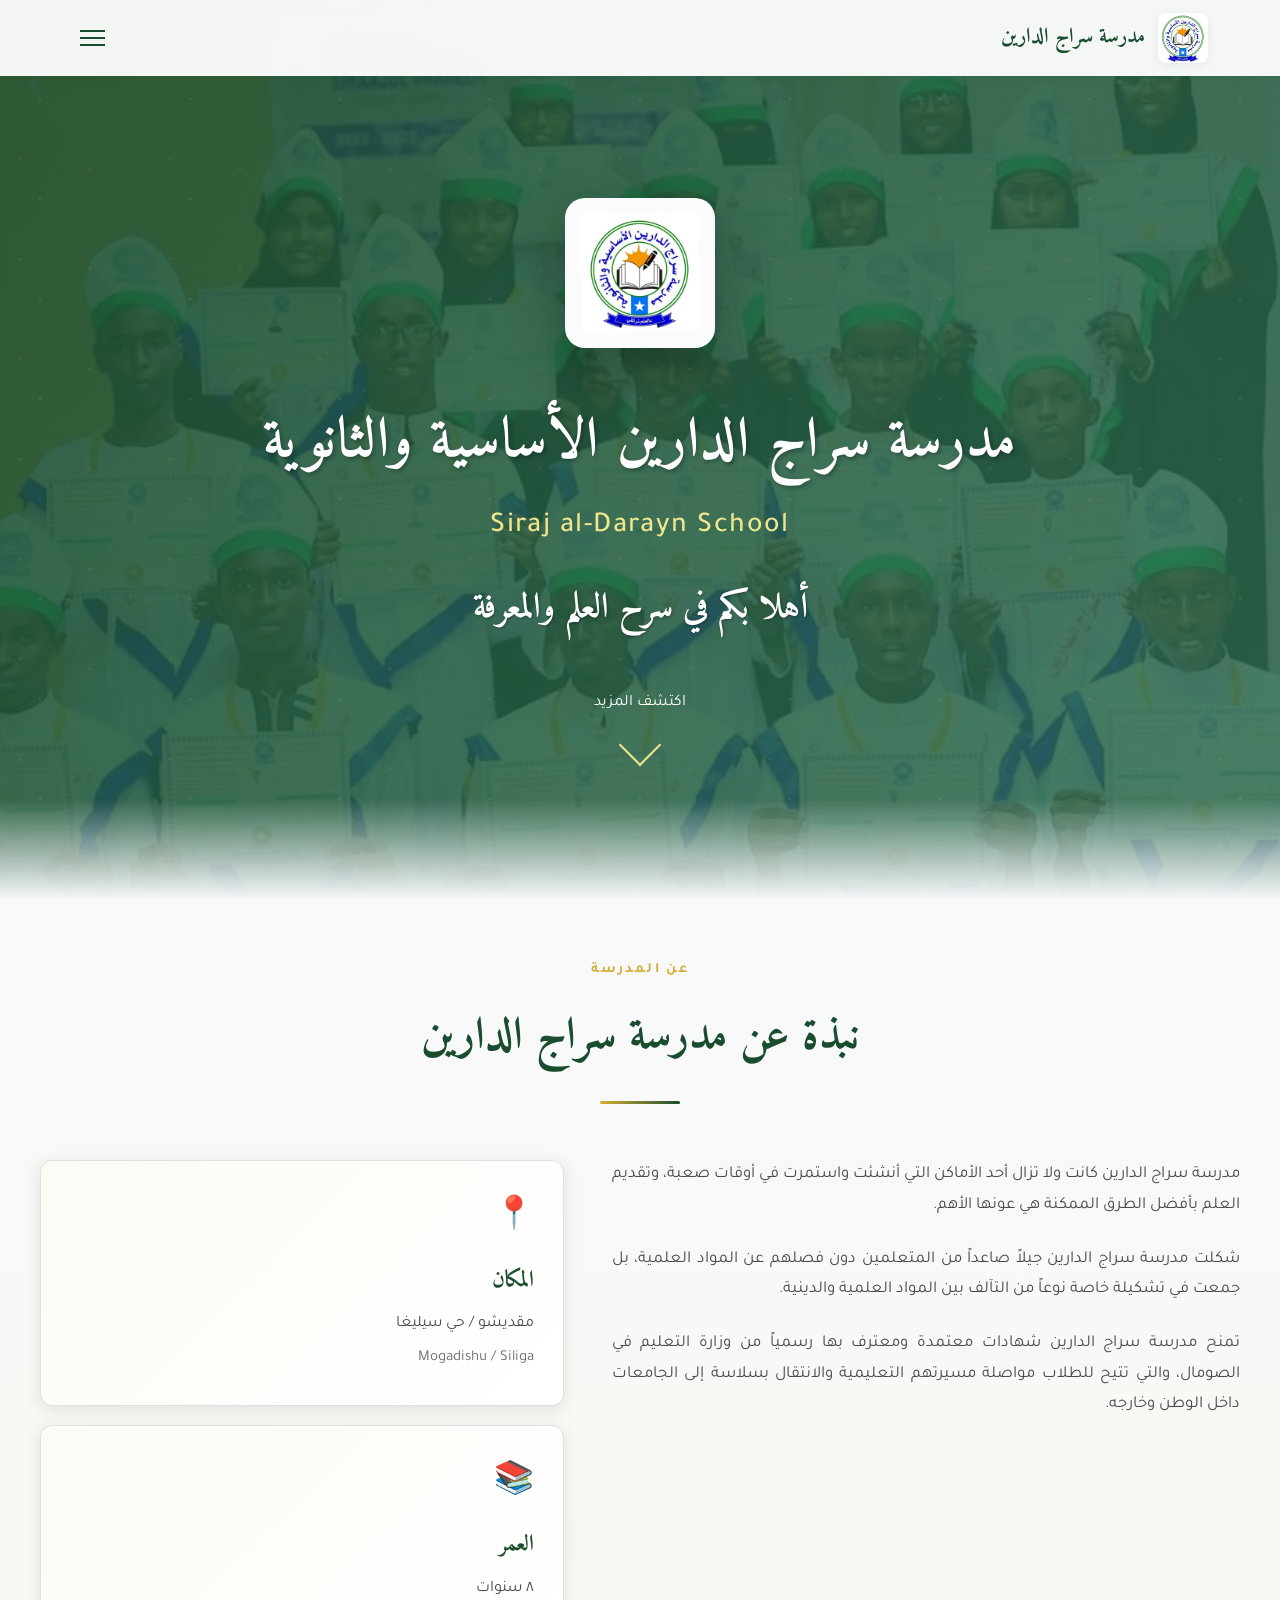
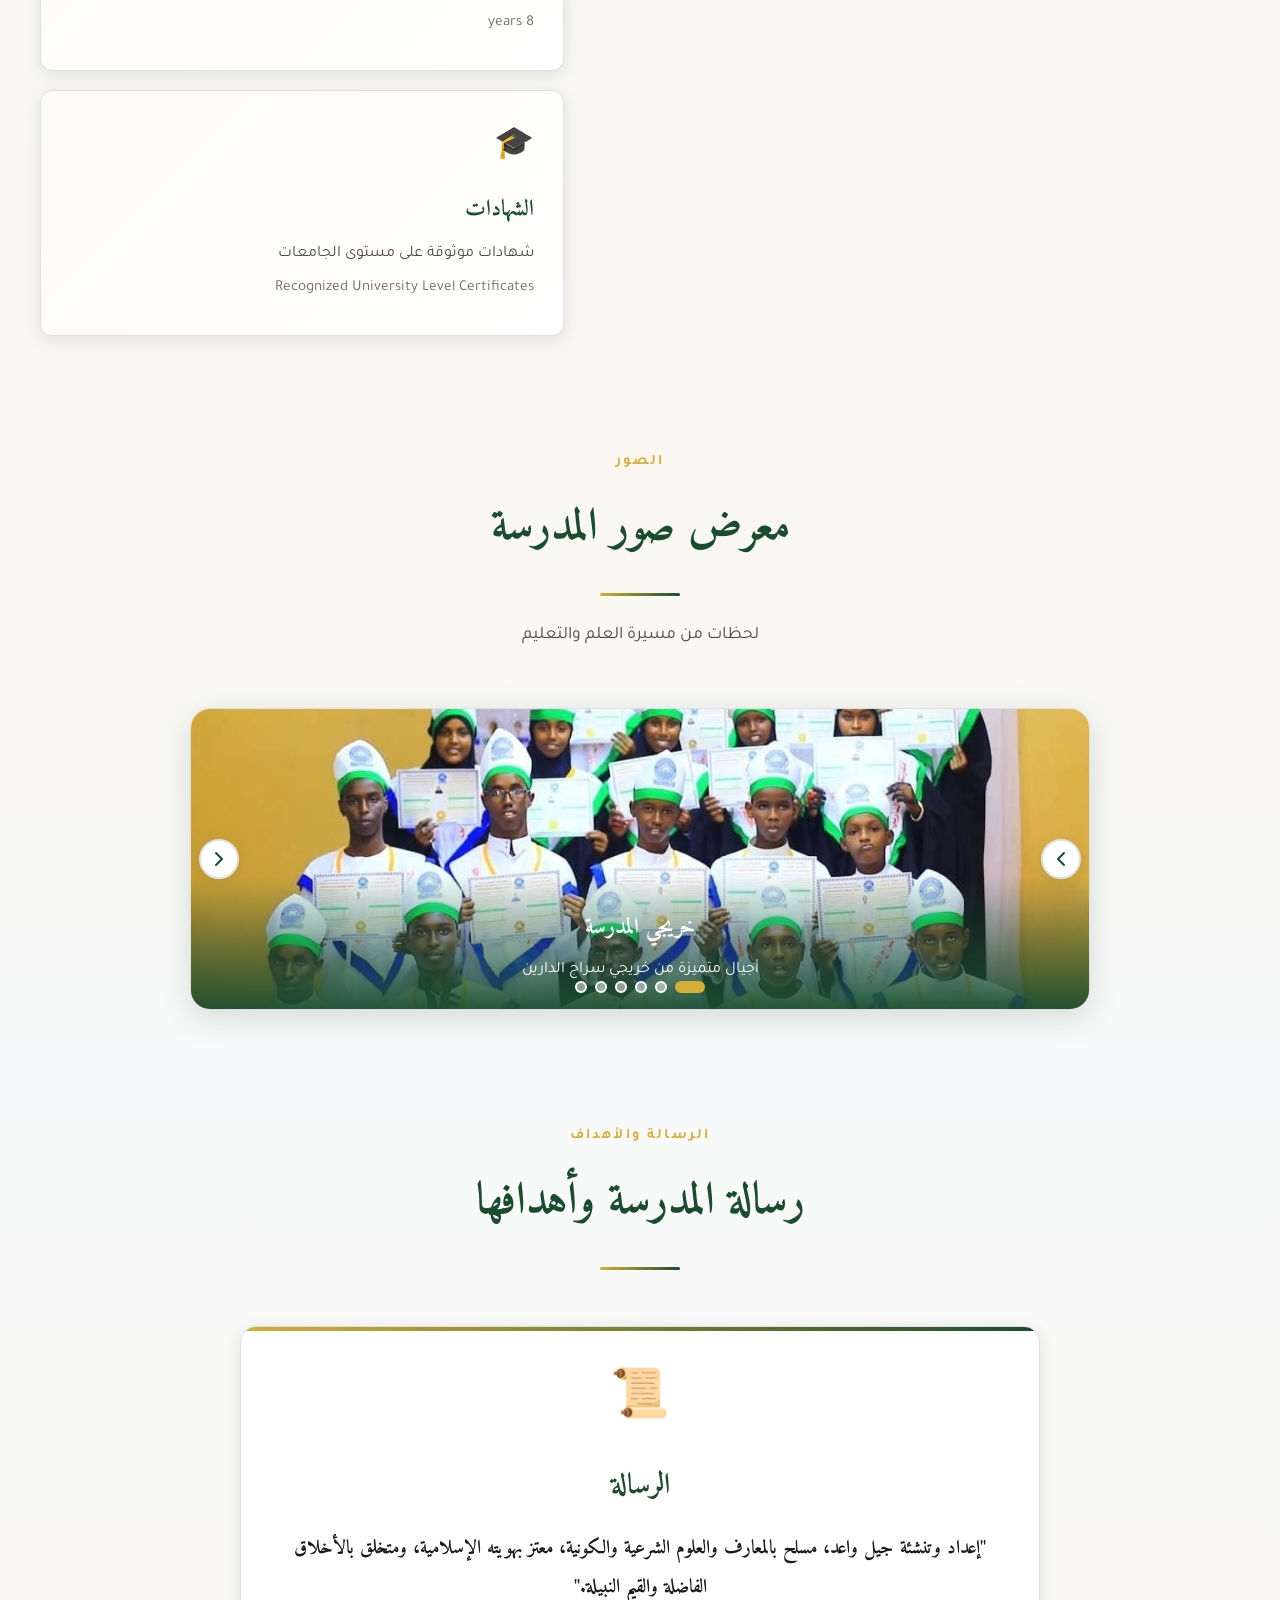
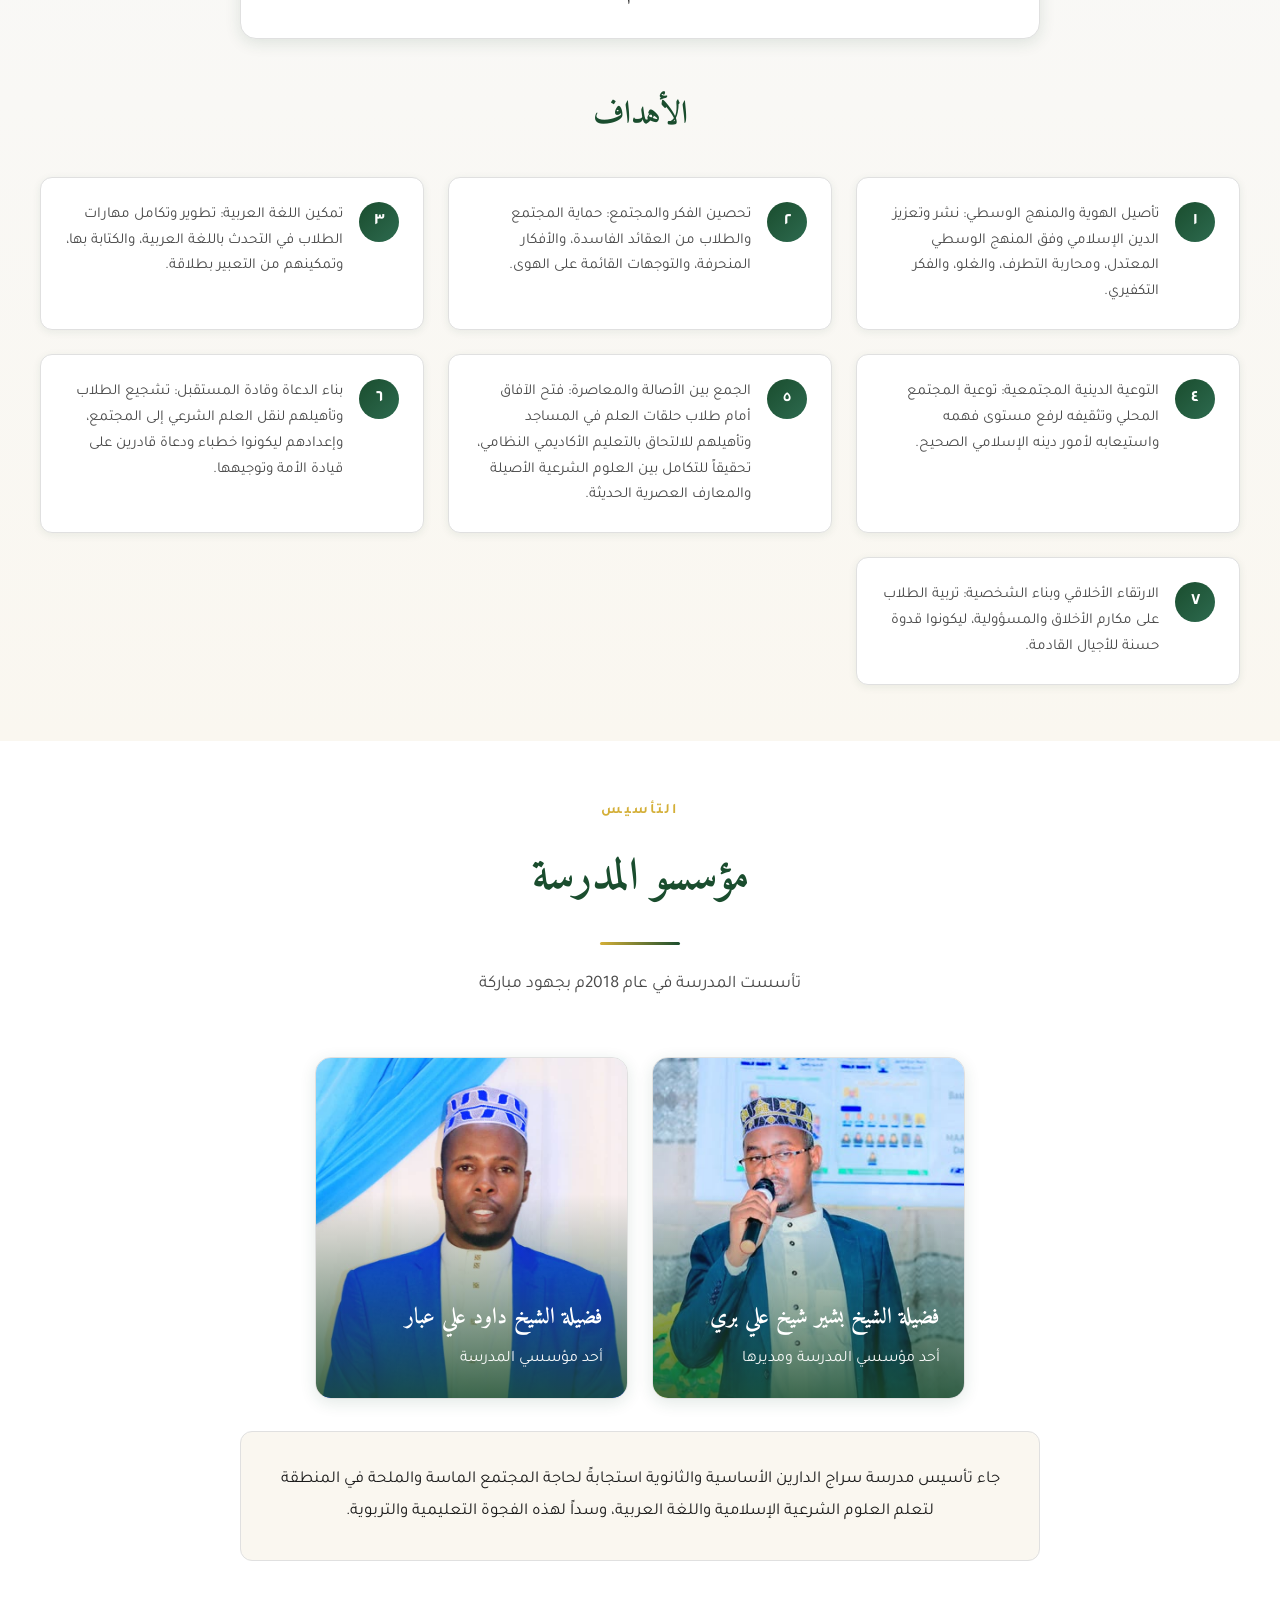
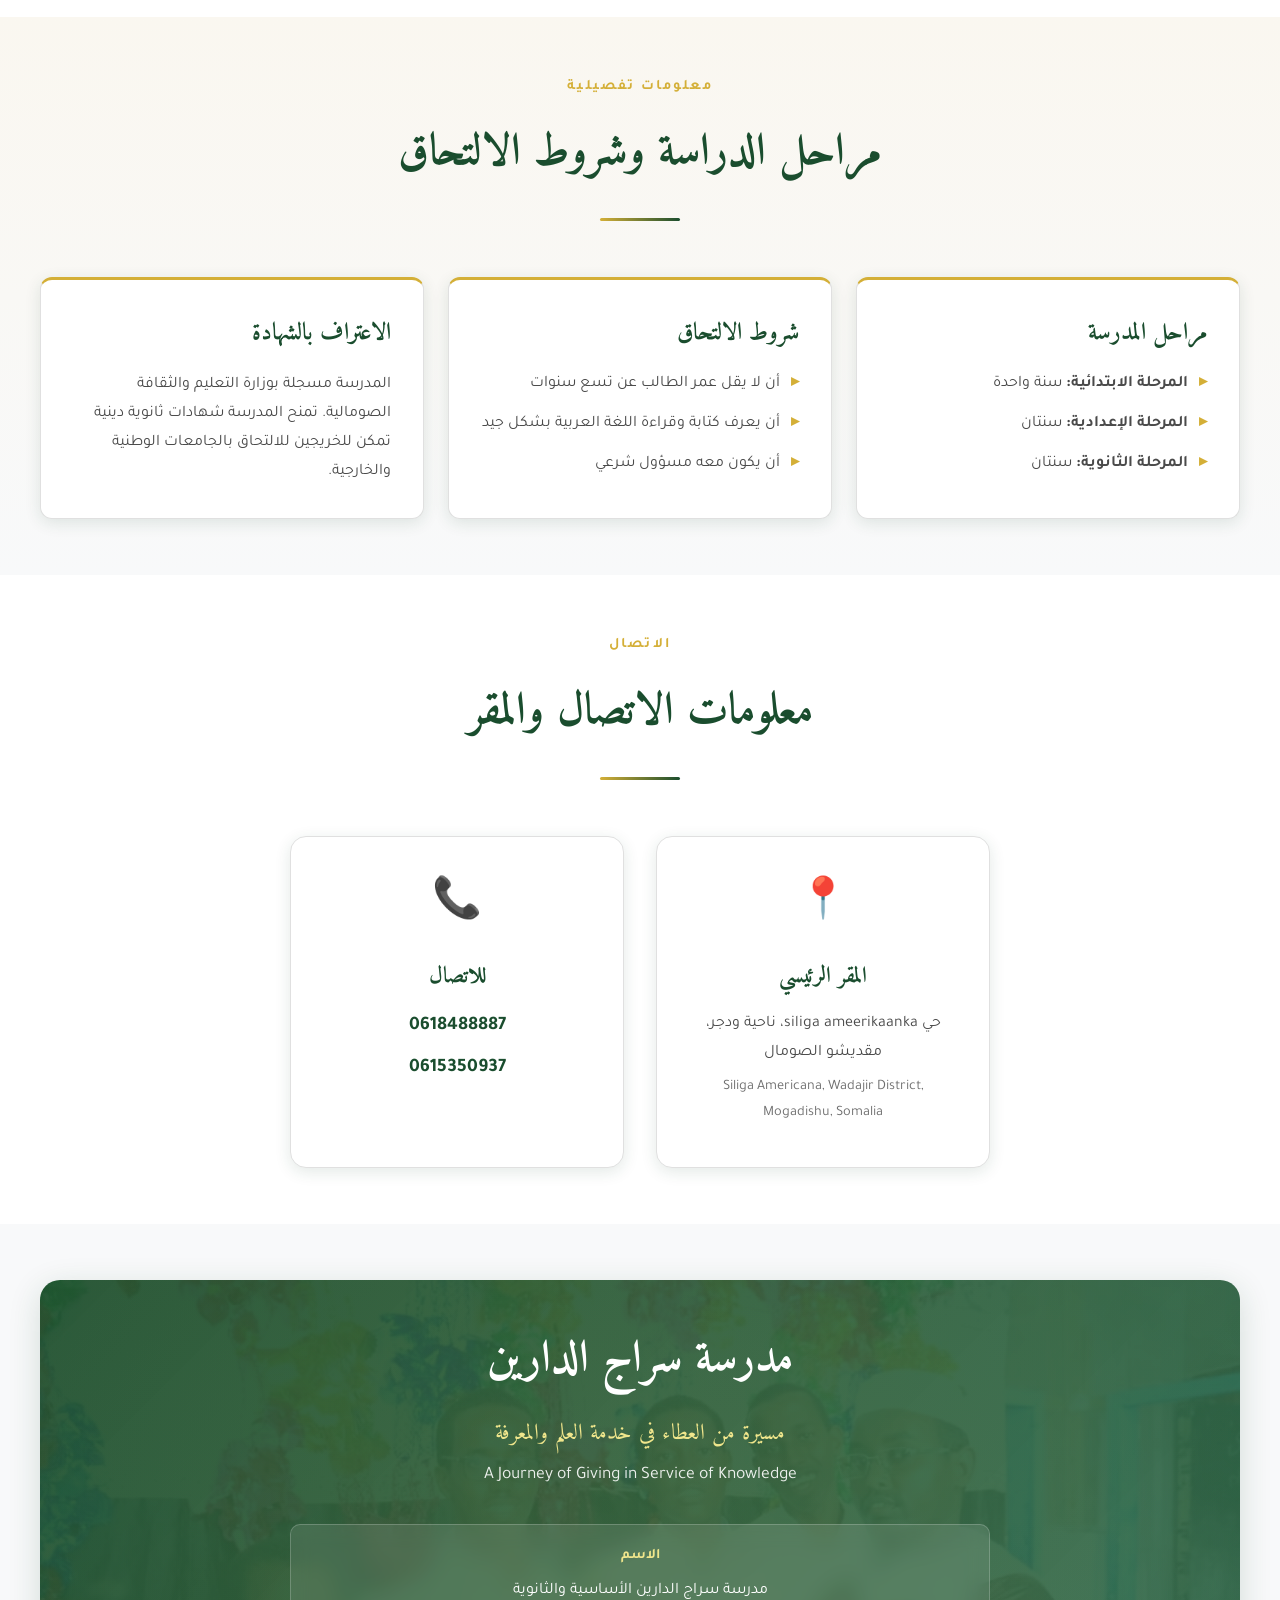
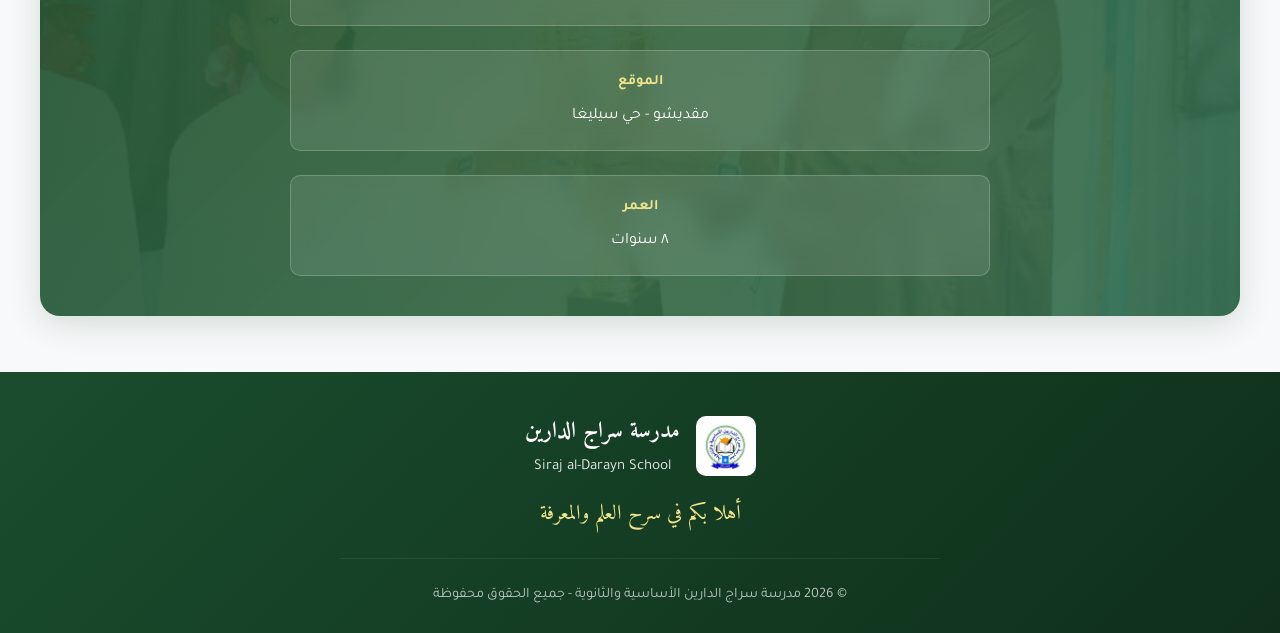
<file: index.html>
<!DOCTYPE html>
<html lang="ar" dir="rtl" data-theme="light">
<head>
    <link rel="icon" type="image/jpeg" href="logo.jpg">
    <meta charset="UTF-8">
    <meta name="viewport" content="width=device-width, initial-scale=1.0">
    <title>مدرسة سراج الدارين الأساسية والثانوية | Siraj al-Darayn School</title>
    <link rel="icon" href="logo.jpg" type="image/jpeg">
    <link rel="shortcut icon" href="logo.jpg" type="image/jpeg">
    <link rel="apple-touch-icon" href="logo.jpg">
    <link rel="preconnect" href="https://fonts.googleapis.com">
    <link rel="preconnect" href="https://fonts.gstatic.com" crossorigin>
    <link href="https://fonts.googleapis.com/css2?family=Amiri:wght@400;700&family=Tajawal:wght@300;400;500;700&family=Inter:wght@300;400;500;600;700&family=Poppins:wght@300;400;500;600;700&display=swap" rel="stylesheet">
    <link rel="stylesheet" href="style.css">
</head>
<body>
    <div class="page-bg"></div>
    <nav class="nav">
        <div class="nav-container">
            <div class="nav-logo">
                <img src="logo.jpg" alt="شعار مدرسة سراج الدارين" data-i18n-alt="logoAlt">
                <span data-i18n="schoolNameShort">مدرسة سراج الدارين</span>
            </div>
            <button class="nav-toggle" aria-label="القائمة" id="navToggle" data-i18n-aria="menuAria">
                <span></span>
                <span></span>
                <span></span>
            </button>
            <ul class="nav-menu" id="navMenu">
                <li><a href="#home" class="nav-link" data-i18n="navHome">الرئيسية</a></li>
                <li><a href="#about" class="nav-link" data-i18n="navAbout">عن المدرسة</a></li>
                <li><a href="#mission" class="nav-link" data-i18n="navMission">الرسالة</a></li>
                <li><a href="#founders" class="nav-link" data-i18n="navFounders">التأسيس</a></li>
                <li><a href="#gallery" class="nav-link" data-i18n="navGallery">معرض الصور</a></li>
                <li><a href="#details" class="nav-link" data-i18n="navDetails">التفاصيل</a></li>
                <li><a href="#contact" class="nav-link" data-i18n="navContact">الاتصال</a></li>
                <li class="nav-controls">
                    <button class="nav-control-btn" id="langToggle" aria-label="Change Language">
                        <span id="langToggleText">EN</span>
                    </button>
                    <button class="nav-control-btn" id="themeToggle" aria-label="Toggle Theme">
                        <svg class="theme-icon sun-icon" width="20" height="20" viewBox="0 0 24 24" fill="none" stroke="currentColor" stroke-width="2">
                            <circle cx="12" cy="12" r="5"></circle>
                            <line x1="12" y1="1" x2="12" y2="3"></line>
                            <line x1="12" y1="21" x2="12" y2="23"></line>
                            <line x1="4.22" y1="4.22" x2="5.64" y2="5.64"></line>
                            <line x1="18.36" y1="18.36" x2="19.78" y2="19.78"></line>
                            <line x1="1" y1="12" x2="3" y2="12"></line>
                            <line x1="21" y1="12" x2="23" y2="12"></line>
                            <line x1="4.22" y1="19.78" x2="5.64" y2="18.36"></line>
                            <line x1="18.36" y1="5.64" x2="19.78" y2="4.22"></line>
                        </svg>
                        <svg class="theme-icon moon-icon" width="20" height="20" viewBox="0 0 24 24" fill="none" stroke="currentColor" stroke-width="2">
                            <path d="M21 12.79A9 9 0 1 1 11.21 3 7 7 0 0 0 21 12.79z"></path>
                        </svg>
                    </button>
                </li>
            </ul>
        </div>
    </nav>

    <header id="home" class="hero">
        <div class="hero-particles"></div>
        <div class="hero-content">
            <div class="hero-logo fade-in-up">
                <img src="logo_2.jpg" alt="شعار المدرسة" data-i18n-alt="logoAlt2">
            </div>
            <h1 class="hero-title fade-in-up delay-1" data-i18n="heroTitle">
                مدرسة سراج الدارين الأساسية والثانوية
            </h1>
            <p class="hero-subtitle fade-in-up delay-2">Siraj al-Darayn School</p>
            <p class="hero-tagline fade-in-up delay-3" data-i18n="heroTagline">أهلا بكم في سرح العلم والمعرفة</p>
            <div class="hero-scroll fade-in-up delay-4">
                <span data-i18n="heroScroll">اكتشف المزيد</span>
                <div class="scroll-arrow"></div>
            </div>
        </div>
        <div class="hero-overlay"></div>
    </header>

    <section id="about" class="section about">
        <div class="container">
            <div class="section-header reveal">
                <span class="section-label" data-i18n="aboutLabel">عن المدرسة</span>
                <h2 class="section-title" data-i18n="aboutTitle">نبذة عن مدرسة سراج الدارين</h2>
                <div class="section-divider"></div>
            </div>
            <div class="about-grid">
                <div class="about-text reveal">
                    <p class="about-paragraph" data-i18n="aboutP1">
                        مدرسة سراج الدارين كانت ولا تزال أحد الأماكن التي أنشئت واستمرت في أوقات صعبة، 
                        وتقديم العلم بأفضل الطرق الممكنة هي عونها الأهم.
                    </p>
                    <p class="about-paragraph" data-i18n="aboutP2">
                        شكلت مدرسة سراج الدارين جيلاً صاعداً من المتعلمين دون فصلهم عن المواد العلمية، 
                        بل جمعت في تشكيلة خاصة نوعاً من التآلف بين المواد العلمية والدينية.
                    </p>
                    <p class="about-paragraph" data-i18n="aboutP3">
                        تمنح مدرسة سراج الدارين شهادات معتمدة ومعترف بها رسمياً من وزارة التعليم في الصومال، والتي تتيح للطلاب مواصلة مسيرتهم التعليمية والانتقال بسلاسة إلى الجامعات داخل الوطن وخارجه.
                    </p>
                </div>
                <div class="about-cards">
                    <div class="info-card reveal delay-1">
                        <div class="info-card-icon">📍</div>
                        <h3 data-i18n="cardLocation">المكان</h3>
                        <p data-i18n="cardLocationAr">مقديشو / حي سيليغا</p>
                        <p class="info-card-en">Mogadishu / Siliga</p>
                    </div>
                    <div class="info-card reveal delay-2">
                        <div class="info-card-icon">📚</div>
                        <h3 data-i18n="cardAge">العمر</h3>
                        <p data-i18n="cardAgeAr">٨ سنوات</p>
                        <p class="info-card-en">8 years</p>
                    </div>
                    <div class="info-card reveal delay-3">
                        <div class="info-card-icon">🎓</div>
                        <h3 data-i18n="cardCert">الشهادات</h3>
                        <p data-i18n="cardCertAr">شهادات موثوقة على مستوى الجامعات</p>
                        <p class="info-card-en">Recognized University Level Certificates</p>
                    </div>
                </div>
            </div>
        </div>
    </section>



    <section id="gallery" class="section gallery">
        <div class="container">
            <div class="section-header reveal">
                <span class="section-label" data-i18n="galleryLabel">الصور</span>
                <h2 class="section-title" data-i18n="galleryTitle">معرض صور المدرسة</h2>
                <div class="section-divider"></div>
                <p class="section-subtitle" data-i18n="gallerySubtitle">لحظات من مسيرة العلم والتعليم</p>
            </div>
            
            <div class="carousel">
                <button class="carousel-btn carousel-prev" id="carouselPrev" aria-label="السابق" data-i18n-aria="carouselPrev">
                    <svg width="24" height="24" viewBox="0 0 24 24" fill="none">
                        <path d="M15 18L9 12L15 6" stroke="currentColor" stroke-width="2" stroke-linecap="round" stroke-linejoin="round"/>
                    </svg>
                </button>
                
                <div class="carousel-container">
                    <div class="carousel-track" id="carouselTrack">
                        <div class="carousel-slide active">
                            <img src="Graduates.jpg" alt="خريجي المدرسة" data-i18n-alt="slide1Alt">
                            <div class="carousel-caption">
                                <h3 data-i18n="slide1Title">خريجي المدرسة</h3>
                                <p data-i18n="slide1Desc">أجيال متميزة من خريجي سراج الدارين</p>
                            </div>
                        </div>
                        <div class="carousel-slide">
                            <img src="Graduates_2.jpg" alt="خريجي المدرسة" data-i18n-alt="slide2Alt">
                            <div class="carousel-caption">
                                <h3 data-i18n="slide2Title">خريجي المدرسة</h3>
                                <p data-i18n="slide2Desc">أجيال متميزة من خريجي سراج الدارين</p>
                            </div>
                        </div>
                        <div class="carousel-slide">
                            <img src="Graduates_3.jpg" alt="خريجي المدرسة" data-i18n-alt="slide3Alt">
                            <div class="carousel-caption">
                                <h3 data-i18n="slide3Title">خريجي المدرسة</h3>
                                <p data-i18n="slide3Desc">أجيال متميزة من خريجي سراج الدارين</p>
                            </div>
                        </div>
                        <div class="carousel-slide">
                            <img src="old_graduates.jpg" alt="خريجي المدرسة" data-i18n-alt="slide4Alt">
                            <div class="carousel-caption">
                                <h3 data-i18n="slide4Title">خريجي المدرسة</h3>
                                <p data-i18n="slide4Desc">أجيال متميزة من خريجي سراج الدارين</p>
                            </div>
                        </div>
                        <div class="carousel-slide">
                            <img src="old_graduates_2.jpg" alt="خريجي المدرسة" data-i18n-alt="slide5Alt">
                            <div class="carousel-caption">
                                <h3 data-i18n="slide5Title">خريجي المدرسة</h3>
                                <p data-i18n="slide5Desc">أجيال متميزة من خريجي سراج الدارين</p>
                            </div>
                        </div>
                        <div class="carousel-slide">
                            <img src="supporting_new_gens.jpg" alt="خريجي المدرسة" data-i18n-alt="slide6Alt">
                            <div class="carousel-caption">
                                <h3 data-i18n="slide6Title">خريجي المدرسة</h3>
                                <p data-i18n="slide6Desc">أجيال متميزة من خريجي سراج الدارين</p>
                            </div>
                        </div>
                    </div>
                </div>
                
                <button class="carousel-btn carousel-next" id="carouselNext" aria-label="التالي" data-i18n-aria="carouselNext">
                    <svg width="24" height="24" viewBox="0 0 24 24" fill="none">
                        <path d="M9 18L15 12L9 6" stroke="currentColor" stroke-width="2" stroke-linecap="round" stroke-linejoin="round"/>
                    </svg>
                </button>
                
                <div class="carousel-dots" id="carouselDots"></div>
            </div>
        </div>
    </section>

    <section id="mission" class="section mission">
        <div class="container">
            <div class="section-header reveal">
                <span class="section-label" data-i18n="missionLabel">الرسالة والأهداف</span>
                <h2 class="section-title" data-i18n="missionTitle">رسالة المدرسة وأهدافها</h2>
                <div class="section-divider"></div>
            </div>
            <div class="mission-content reveal">
                <div class="mission-card">
                    <div class="mission-icon">📜</div>
                    <h3 data-i18n="missionHeader">الرسالة</h3>
                    <p class="mission-text" data-i18n="missionText">"إعداد وتنشئة جيل واعد، مسلح بالمعارف والعلوم الشرعية والكونية، معتز بهويته الإسلامية، ومتخلق بالأخلاق الفاضلة والقيم النبيلة."</p>
                </div>
            </div>
            <div class="goals-section">
                <h3 class="goals-title reveal" data-i18n="goalsTitle">الأهداف</h3>
                <div class="goals-grid">
                    <div class="goal-card reveal">
                        <div class="goal-number">١</div>
                        <p data-i18n="goal1">تأصيل الهوية والمنهج الوسطي: نشر وتعزيز الدين الإسلامي وفق المنهج الوسطي المعتدل، ومحاربة التطرف، والغلو، والفكر التكفيري.</p>
                    </div>
                    <div class="goal-card reveal delay-1">
                        <div class="goal-number">٢</div>
                        <p data-i18n="goal2">تحصين الفكر والمجتمع: حماية المجتمع والطلاب من العقائد الفاسدة، والأفكار المنحرفة، والتوجهات القائمة على الهوى.</p>
                    </div>
                    <div class="goal-card reveal delay-2">
                        <div class="goal-number">٣</div>
                        <p data-i18n="goal3">تمكين اللغة العربية: تطوير وتكامل مهارات الطلاب في التحدث باللغة العربية، والكتابة بها، وتمكينهم من التعبير بطلاقة.</p>
                    </div>
                    <div class="goal-card reveal">
                        <div class="goal-number">٤</div>
                        <p data-i18n="goal4">التوعية الدينية المجتمعية: توعية المجتمع المحلي وتثقيفه لرفع مستوى فهمه واستيعابه لأمور دينه الإسلامي الصحيح.</p>
                    </div>
                    <div class="goal-card reveal delay-1">
                        <div class="goal-number">٥</div>
                        <p data-i18n="goal5">الجمع بين الأصالة والمعاصرة: فتح الآفاق أمام طلاب حلقات العلم في المساجد وتأهيلهم للالتحاق بالتعليم الأكاديمي النظامي، تحقيقاً للتكامل بين العلوم الشرعية الأصيلة والمعارف العصرية الحديثة.</p>
                    </div>
                    <div class="goal-card reveal delay-2">
                        <div class="goal-number">٦</div>
                        <p data-i18n="goal6">بناء الدعاة وقادة المستقبل: تشجيع الطلاب وتأهيلهم لنقل العلم الشرعي إلى المجتمع، وإعدادهم ليكونوا خطباء ودعاة قادرين على قيادة الأمة وتوجيهها.</p>
                    </div>
                    <div class="goal-card reveal">
                        <div class="goal-number">٧</div>
                        <p data-i18n="goal7">الارتقاء الأخلاقي وبناء الشخصية: تربية الطلاب على مكارم الأخلاق والمسؤولية، ليكونوا قدوة حسنة للأجيال القادمة.</p>
                    </div>
                </div>
            </div>
        </div>
    </section>

    <section id="founders" class="section founders">
        <div class="container">
            <div class="section-header reveal">
                <span class="section-label" data-i18n="foundersLabel">التأسيس</span>
                <h2 class="section-title" data-i18n="foundersTitle">مؤسسو المدرسة</h2>
                <div class="section-divider"></div>
                <p class="section-subtitle" data-i18n="foundersSubtitle">تأسست المدرسة في عام 2018م بجهود مباركة</p>
            </div>
            <div class="founders-grid">
                <div class="founder-card reveal">
                    <div class="founder-image-wrapper">
                        <img src="head_teacher.jpg" alt="فضيلة الشيخ بشير شيخ علي بري" class="founder-image" data-i18n-alt="founder1Alt">
                        <div class="founder-overlay"></div>
                    </div>
                    <div class="founder-info">
                        <h3 data-i18n="founder1">فضيلة الشيخ بشير شيخ علي بري</h3>
                        <p data-i18n="founderRole1">أحد مؤسسي المدرسة ومديرها</p>
                    </div>
                </div>
                <div class="founder-card reveal delay-1">
                    <div class="founder-image-wrapper">
                        <img src="Image.jpg" alt="فضيلة الشيخ داود علي عبار" class="founder-image" data-i18n-alt="founder2Alt">
                        <div class="founder-overlay"></div>
                    </div>
                    <div class="founder-info">
                        <h3 data-i18n="founder2">فضيلة الشيخ داود علي عبار</h3>
                        <p data-i18n="founderRole2">أحد مؤسسي المدرسة</p>
                    </div>
                </div>
            </div>
            <div class="founding-reason reveal">
                <p data-i18n="foundingReason">جاء تأسيس مدرسة سراج الدارين الأساسية والثانوية استجابةً لحاجة المجتمع الماسة والملحة في المنطقة لتعلم العلوم الشرعية الإسلامية واللغة العربية، وسداً لهذه الفجوة التعليمية والتربوية.</p>
            </div>
        </div>
    </section>

    <section id="details" class="section details">
        <div class="container">
            <div class="section-header reveal">
                <span class="section-label" data-i18n="detailsLabel">معلومات تفصيلية</span>
                <h2 class="section-title" data-i18n="detailsTitle">مراحل الدراسة وشروط الالتحاق</h2>
                <div class="section-divider"></div>
            </div>
            <div class="details-grid">
                <div class="detail-card reveal">
                    <h3 data-i18n="levelsTitle">مراحل المدرسة</h3>
                    <ul class="detail-list">
                        <li><strong data-i18n="level1">المرحلة الابتدائية:</strong> <span data-i18n="level1Years">سنة واحدة</span></li>
                        <li><strong data-i18n="level2">المرحلة الإعدادية:</strong> <span data-i18n="level2Years">سنتان</span></li>
                        <li><strong data-i18n="level3">المرحلة الثانوية:</strong> <span data-i18n="level3Years">سنتان</span></li>
                    </ul>
                </div>
                <div class="detail-card reveal delay-1">
                    <h3 data-i18n="requirementsTitle">شروط الالتحاق</h3>
                    <ul class="detail-list">
                        <li data-i18n="req1">أن لا يقل عمر الطالب عن تسع سنوات</li>
                        <li data-i18n="req2">أن يعرف كتابة وقراءة اللغة العربية بشكل جيد</li>
                        <li data-i18n="req3">أن يكون معه مسؤول شرعي</li>
                    </ul>
                </div>
                <div class="detail-card reveal delay-2">
                    <h3 data-i18n="accreditationTitle">الاعتراف بالشهادة</h3>
                    <p data-i18n="accreditationText">المدرسة مسجلة بوزارة التعليم والثقافة الصومالية. تمنح المدرسة شهادات ثانوية دينية تمكن للخريجين للالتحاق بالجامعات الوطنية والخارجية.</p>
                </div>
            </div>
        </div>
    </section>

    <section id="contact" class="section contact">
        <div class="container">
            <div class="section-header reveal">
                <span class="section-label" data-i18n="contactLabel">الاتصال</span>
                <h2 class="section-title" data-i18n="contactTitle">معلومات الاتصال والمقر</h2>
                <div class="section-divider"></div>
            </div>
            <div class="contact-grid">
                <div class="contact-card reveal">
                    <div class="contact-icon">📍</div>
                    <h3 data-i18n="locationTitle">المقر الرئيسي</h3>
                    <p data-i18n="locationText">حي siliga ameerikaanka، ناحية ودجر، مقديشو الصومال</p>
                    <p class="contact-en">Siliga Americana, Wadajir District, Mogadishu, Somalia</p>
                </div>
                <div class="contact-card reveal delay-1">
                    <div class="contact-icon">📞</div>
                    <h3 data-i18n="phoneTitle">للاتصال</h3>
                    <a href="tel:0618488887" class="contact-phone">0618488887</a>
                    <a href="tel:0615350937" class="contact-phone">0615350937</a>
                </div>
            </div>
        </div>
    </section>

    <section id="info" class="section info">
        <div class="container">
            <div class="info-banner reveal">
                <div class="info-banner-content">
                    <h2 data-i18n="infoBannerTitle">مدرسة سراج الدارين</h2>
                    <p class="info-banner-arabic" data-i18n="infoBannerArabic">مسيرة من العطاء في خدمة العلم والمعرفة</p>
                    <p class="info-banner-english">A Journey of Giving in Service of Knowledge</p>
                    <div class="info-banner-details">
                        <div class="info-detail">
                            <span class="info-detail-label" data-i18n="infoNameLabel">الاسم</span>
                            <span class="info-detail-value" data-i18n="infoNameValue">مدرسة سراج الدارين الأساسية والثانوية</span>
                        </div>
                        <div class="info-detail">
                            <span class="info-detail-label" data-i18n="infoLocationLabel">الموقع</span>
                            <span class="info-detail-value" data-i18n="infoLocationValue">مقديشو - حي سيليغا</span>
                        </div>
                        <div class="info-detail">
                            <span class="info-detail-label" data-i18n="infoAgeLabel">العمر</span>
                            <span class="info-detail-value" data-i18n="infoAgeValue">٨ سنوات</span>
                        </div>
                    </div>
                </div>
            </div>
        </div>
    </section>

    <footer class="footer">
        <div class="container">
            <div class="footer-content">
                <div class="footer-logo">
                    <img src="logo.jpg" alt="شعار المدرسة" data-i18n-alt="logoAlt3">
                    <div>
                        <h3 data-i18n="footerSchoolName">مدرسة سراج الدارين</h3>
                        <p>Siraj al-Darayn School</p>
                    </div>
                </div>
                <p class="footer-text" data-i18n="footerTagline">أهلا بكم في سرح العلم والمعرفة</p>
                <p class="footer-copy" data-i18n="footerCopy">© 2026 مدرسة سراج الدارين الأساسية والثانوية - جميع الحقوق محفوظة</p>
            </div>
        </div>
    </footer>

    <script src="app.js"></script>
</body>
</html>
</file>
<file: style.css>
/* CSS Reset and Base */
*, *::before, *::after {
    margin: 0;
    padding: 0;
    box-sizing: border-box;
}

:root {
    --primary: #1a4d2e;
    --primary-light: #2d6a4f;
    --accent: #d4af37;
    --accent-light: #f0e68c;
    --bg: #f8f9fa;
    --bg-cream: #faf7f0;
    --bg-white: #ffffff;
    --text-primary: #1a1a1a;
    --text-secondary: #4a4a4a;
    --text-light: #ffffff;
    --border: #e0e0e0;
    --nav-bg: rgba(255, 255, 255, 0.95);
    --card-bg: #ffffff;
    --shadow-sm: 0 2px 8px rgba(26, 77, 46, 0.08);
    --shadow-md: 0 4px 16px rgba(26, 77, 46, 0.12);
    --shadow-lg: 0 8px 32px rgba(26, 77, 46, 0.16);
    --transition: all 0.4s cubic-bezier(0.4, 0, 0.2, 1);
}

[data-theme="dark"] {
    --primary: #4ade80;
    --primary-light: #86efac;
    --accent: #fbbf24;
    --accent-light: #fde68a;
    --bg: #0f172a;
    --bg-cream: #1e293b;
    --bg-white: #1e293b;
    --text-primary: #f1f5f9;
    --text-secondary: #cbd5e1;
    --text-light: #ffffff;
    --border: #334155;
    --nav-bg: rgba(15, 23, 42, 0.95);
    --card-bg: #1e293b;
    --shadow-sm: 0 2px 8px rgba(0, 0, 0, 0.3);
    --shadow-md: 0 4px 16px rgba(0, 0, 0, 0.4);
    --shadow-lg: 0 8px 32px rgba(0, 0, 0, 0.5);
}

html {
    scroll-behavior: smooth;
    scroll-padding-top: 90px;
}

body {
    font-family: 'Tajawal', -apple-system, BlinkMacSystemFont, 'Segoe UI', sans-serif;
    background: var(--bg);
    color: var(--text-primary);
    line-height: 1.8;
    overflow-x: hidden;
    position: relative;
    transition: background 0.3s ease, color 0.3s ease;
}

html[lang="en"] body {
    font-family: 'Inter', 'Poppins', -apple-system, BlinkMacSystemFont, 'Segoe UI', sans-serif;
    direction: ltr;
}

html[lang="en"] {
    direction: ltr;
}

html[lang="en"] .nav-logo {
    flex-direction: row;
}

html[lang="en"] .nav-link::after {
    right: auto;
    left: 0;
}

html[lang="en"] .nav-link:hover::after {
    left: 0;
    right: auto;
}

html[lang="en"] .info-card {
    border-right: none;
    border-left: 4px solid var(--accent);
}

html[lang="en"] .info-card:hover {
    transform: translateX(8px) scale(1.02);
}

html[lang="en"] .carousel-prev {
    right: auto;
    left: 1rem;
}

html[lang="en"] .carousel-next {
    left: auto;
    right: 1rem;
}

html[lang="en"] .hero-scroll {
    direction: ltr;
}

html[lang="en"] .about-paragraph {
    text-align: left;
}

.page-bg {
    position: fixed;
    top: 0;
    left: 0;
    width: 100%;
    height: 100%;
    background: 
        radial-gradient(circle at 20% 50%, rgba(212, 175, 55, 0.05) 0%, transparent 50%),
        radial-gradient(circle at 80% 80%, rgba(26, 77, 46, 0.05) 0%, transparent 50%);
    pointer-events: none;
    z-index: -1;
}

/* Navigation */
.nav {
    position: fixed;
    top: 0;
    width: 100%;
    background: var(--nav-bg);
    backdrop-filter: blur(10px);
    -webkit-backdrop-filter: blur(10px);
    box-shadow: var(--shadow-sm);
    z-index: 1000;
    transition: var(--transition);
}

.nav-container {
    max-width: 1200px;
    margin: 0 auto;
    padding: 0.8rem 2rem;
    display: flex;
    justify-content: space-between;
    align-items: center;
    flex-wrap: wrap;
}

.nav-logo {
    display: flex;
    align-items: center;
    gap: 0.8rem;
    font-family: 'Amiri', serif;
    font-size: 1.3rem;
    font-weight: 700;
    color: var(--primary);
    animation: slideInRight 0.6s ease-out;
}

html[lang="en"] .nav-logo {
    font-family: 'Poppins', sans-serif;
    font-size: 1.2rem;
}

.nav-logo img {
    width: 50px;
    height: 50px;
    object-fit: contain;
    border-radius: 8px;
    box-shadow: var(--shadow-sm);
}

.nav-toggle {
    display: none;
    background: none;
    border: none;
    cursor: pointer;
    padding: 0.5rem;
}

.nav-toggle span {
    display: block;
    width: 25px;
    height: 2px;
    background: var(--primary);
    margin: 5px 0;
    transition: var(--transition);
}

.nav-menu {
    display: flex;
    align-items: center;
    list-style: none;
    gap: 1rem;
    animation: slideInLeft 0.6s ease-out;
    flex-wrap: wrap;
}

.nav-link {
    text-decoration: none;
    color: var(--text-primary);
    font-weight: 500;
    position: relative;
    padding: 0.5rem 0;
    transition: var(--transition);
    white-space: nowrap;
}

.nav-controls {
    display: flex;
    align-items: center;
    gap: 0.5rem;
    margin-right: 0.5rem;
}

html[lang="en"] .nav-controls {
    margin-right: 0;
    margin-left: 0.5rem;
}

.nav-control-btn {
    background: var(--bg-cream);
    border: 2px solid var(--border);
    color: var(--text-primary);
    padding: 0.4rem 0.8rem;
    border-radius: 8px;
    cursor: pointer;
    transition: var(--transition);
    display: flex;
    align-items: center;
    justify-content: center;
    gap: 0.3rem;
    font-family: inherit;
    font-weight: 600;
    font-size: 0.9rem;
}

.nav-control-btn:hover {
    background: var(--primary);
    color: white;
    border-color: var(--primary);
    transform: scale(1.05);
}

.theme-icon {
    display: none;
}

[data-theme="light"] .sun-icon {
    display: block;
}

[data-theme="dark"] .moon-icon {
    display: block;
}

.nav-link::after {
    content: '';
    position: absolute;
    bottom: 0;
    right: 0;
    width: 0;
    height: 2px;
    background: linear-gradient(90deg, var(--accent), var(--primary));
    transition: var(--transition);
}

.nav-link:hover {
    color: var(--primary);
}

.nav-link:hover::after {
    width: 100%;
    right: 0;
    left: auto;
}

/* Hero Section */
.hero {
    min-height: 100vh;
    display: flex;
    align-items: center;
    justify-content: center;
    position: relative;
    background: 
        linear-gradient(135deg, rgba(26, 77, 46, 0.9) 0%, rgba(45, 106, 79, 0.85) 100%),
        url('Graduates.jpg') center/cover;
    background-attachment: scroll;
    text-align: center;
    padding: 100px 2rem 2rem;
    overflow: hidden;
}

.hero-particles {
    position: absolute;
    width: 100%;
    height: 100%;
    background-image: 
        radial-gradient(2px 2px at 20px 30px, rgba(212, 175, 55, 0.3), rgba(0,0,0,0)),
        radial-gradient(2px 2px at 40px 70px, rgba(255,255,255,0.2), rgba(0,0,0,0)),
        radial-gradient(2px 2px at 90px 40px, rgba(212, 175, 55, 0.3), rgba(0,0,0,0));
    background-repeat: repeat;
    background-size: 150px 100px;
    animation: particlesFloat 20s linear infinite;
    opacity: 0.6;
}

@keyframes particlesFloat {
    from { transform: translateY(0px); }
    to { transform: translateY(-100px); }
}

.hero-content {
    position: relative;
    z-index: 2;
    max-width: 800px;
    animation: fadeIn 1s ease-out;
}

.hero-logo {
    margin-bottom: 2rem;
}

.hero-logo img {
    width: 150px;
    height: 150px;
    object-fit: contain;
    margin: 0 auto;
    border-radius: 20px;
    background: rgba(255, 255, 255, 0.98);
    padding: 1rem;
    box-shadow: 0 20px 60px rgba(0, 0, 0, 0.3);
    animation: float 3s ease-in-out infinite;
}

@keyframes float {
    0%, 100% { transform: translateY(0px); }
    50% { transform: translateY(-20px); }
}

.hero-title {
    font-family: 'Amiri', serif;
    font-size: clamp(2rem, 5vw, 3.5rem);
    color: var(--text-light);
    margin-bottom: 0.5rem;
    font-weight: 700;
    text-shadow: 2px 2px 4px rgba(0, 0, 0, 0.3);
    letter-spacing: 0.02em;
}

.hero-subtitle {
    font-size: clamp(1.2rem, 3vw, 1.8rem);
    color: var(--accent-light);
    margin-bottom: 1.5rem;
    font-weight: 500;
    letter-spacing: 0.05em;
}

.hero-tagline {
    font-family: 'Amiri', serif;
    font-size: clamp(1.5rem, 4vw, 2.2rem);
    color: var(--text-light);
    margin-bottom: 3rem;
    font-weight: 700;
    text-shadow: 1px 1px 3px rgba(0, 0, 0, 0.3);
}

.hero-scroll {
    display: flex;
    flex-direction: column;
    align-items: center;
    gap: 0.8rem;
    color: var(--text-light);
    cursor: pointer;
    animation: bounce 2s infinite;
}

@keyframes bounce {
    0%, 20%, 50%, 80%, 100% { transform: translateY(0); }
    40% { transform: translateY(-10px); }
    60% { transform: translateY(-5px); }
}

.scroll-arrow {
    width: 30px;
    height: 30px;
    border-right: 2px solid var(--accent-light);
    border-bottom: 2px solid var(--accent-light);
    transform: rotate(45deg);
}

.hero-overlay {
    position: absolute;
    bottom: 0;
    left: 0;
    width: 100%;
    height: 100px;
    background: linear-gradient(to top, var(--bg) 0%, transparent 100%);
}

/* Animations */
.fade-in-up {
    opacity: 0;
    animation: fadeInUp 0.8s ease-out forwards;
}

.delay-1 { animation-delay: 0.2s; }
.delay-2 { animation-delay: 0.4s; }
.delay-3 { animation-delay: 0.6s; }
.delay-4 { animation-delay: 0.8s; }

@keyframes fadeInUp {
    from {
        opacity: 0;
        transform: translateY(30px);
    }
    to {
        opacity: 1;
        transform: translateY(0);
    }
}

@keyframes fadeIn {
    from { opacity: 0; }
    to { opacity: 1; }
}

@keyframes slideInRight {
    from {
        opacity: 0;
        transform: translateX(30px);
    }
    to {
        opacity: 1;
        transform: translateX(0);
    }
}

@keyframes slideInLeft {
    from {
        opacity: 0;
        transform: translateX(-30px);
    }
    to {
        opacity: 1;
        transform: translateX(0);
    }
}

/* Reveal on Scroll */
.reveal {
    opacity: 0;
    transform: translateY(20px);
    transition: opacity 0.4s ease-out, transform 0.4s ease-out;
}

.reveal.active {
    opacity: 1;
    transform: translateY(0);
}

/* Sections */
.section {
    padding: 5rem 2rem;
    position: relative;
}

.container {
    max-width: 1200px;
    margin: 0 auto;
}

.section-header {
    text-align: center;
    margin-bottom: 3.5rem;
}

.section-label {
    display: inline-block;
    color: var(--accent);
    font-weight: 700;
    font-size: 0.9rem;
    letter-spacing: 0.15em;
    text-transform: uppercase;
    margin-bottom: 0.8rem;
}

.section-title {
    font-family: 'Amiri', serif;
    font-size: clamp(2rem, 4vw, 2.8rem);
    color: var(--primary);
    margin-bottom: 1rem;
    font-weight: 700;
}

.section-divider {
    width: 80px;
    height: 3px;
    background: linear-gradient(90deg, var(--accent), var(--primary));
    margin: 1.5rem auto;
    border-radius: 2px;
}

.section-subtitle {
    color: var(--text-secondary);
    font-size: 1.1rem;
    margin-top: 0.8rem;
}

/* About Section */
.about {
    background: linear-gradient(to bottom, var(--bg) 0%, var(--bg-cream) 100%);
}

.about-grid {
    display: grid;
    grid-template-columns: 1.2fr 1fr;
    gap: 3rem;
    align-items: start;
}

.about-paragraph {
    color: var(--text-secondary);
    font-size: 1.05rem;
    margin-bottom: 1.5rem;
    text-align: justify;
}

.about-cards {
    display: flex;
    flex-direction: column;
    gap: 1.2rem;
}

.info-card {
    background: var(--card-bg);
    padding: 1.8rem;
    border-radius: 12px;
    box-shadow: var(--shadow-md);
    border-right: 4px solid var(--accent);
    transition: var(--transition);
    position: relative;
    overflow: hidden;
    border: 1px solid var(--border);
}

.info-card::before {
    content: '';
    position: absolute;
    top: 0;
    left: 0;
    width: 100%;
    height: 100%;
    background: linear-gradient(135deg, rgba(212, 175, 55, 0.05) 0%, transparent 100%);
    pointer-events: none;
}

.info-card:hover {
    transform: translateX(-8px) scale(1.02);
    box-shadow: var(--shadow-lg);
}

.info-card-icon {
    font-size: 2rem;
    margin-bottom: 0.8rem;
}

.info-card h3 {
    color: var(--primary);
    font-family: 'Amiri', serif;
    font-size: 1.4rem;
    margin-bottom: 0.6rem;
}

.info-card p {
    color: var(--text-secondary);
    margin-bottom: 0.3rem;
}

.info-card-en {
    color: var(--text-secondary);
    opacity: 0.8;
    font-size: 0.95rem;
}



/* Gallery Section */
.gallery {
    background: linear-gradient(to bottom, var(--bg-cream) 0%, var(--bg) 100%);
}

.carousel {
    position: relative;
    max-width: 900px;
    margin: 0 auto;
    border-radius: 20px;
    overflow: hidden;
    box-shadow: var(--shadow-lg);
    border: 1px solid var(--border);
}

.carousel-container {
    position: relative;
    width: 100%;
    height: 500px;
    overflow: hidden;
    background: var(--bg-cream);
}

.carousel-track {
    display: flex;
    height: 100%;
    transition: transform 0.4s ease;
}

.carousel-slide {
    min-width: 100%;
    height: 100%;
    position: relative;
    display: none;
}

.carousel-slide.active {
    display: block;
}

.carousel-slide img {
    width: 100%;
    height: 100%;
    object-fit: cover;
    display: block;
}

.carousel-caption {
    position: absolute;
    bottom: 0;
    left: 0;
    width: 100%;
    background: linear-gradient(to top, rgba(26, 77, 46, 0.95) 0%, transparent 100%);
    color: var(--text-light);
    padding: 3rem 2rem 2rem;
    text-align: center;
}

.carousel-caption h3 {
    font-family: 'Amiri', serif;
    font-size: 1.8rem;
    margin-bottom: 0.5rem;
}

.carousel-btn {
    position: absolute;
    top: 50%;
    transform: translateY(-50%);
    background: var(--card-bg);
    border: 2px solid var(--border);
    width: 50px;
    height: 50px;
    border-radius: 50%;
    cursor: pointer;
    display: flex;
    align-items: center;
    justify-content: center;
    box-shadow: var(--shadow-md);
    transition: var(--transition);
    z-index: 10;
    color: var(--primary);
}

.carousel-btn:hover {
    background: var(--primary);
    color: white;
    transform: translateY(-50%) scale(1.1);
    box-shadow: var(--shadow-lg);
    border-color: var(--primary);
}

.carousel-prev {
    right: 1rem;
}

.carousel-next {
    left: 1rem;
}

.carousel-dots {
    position: absolute;
    bottom: 1rem;
    left: 50%;
    transform: translateX(-50%);
    display: flex;
    gap: 0.5rem;
    z-index: 10;
}

.carousel-dot {
    width: 12px;
    height: 12px;
    border-radius: 50%;
    border: 2px solid white;
    background: rgba(255, 255, 255, 0.5);
    cursor: pointer;
    transition: var(--transition);
}

.carousel-dot.active {
    background: var(--accent);
    border-color: var(--accent);
    width: 30px;
    border-radius: 6px;
}

/* Mission Section */
.mission {
    background: linear-gradient(to bottom, var(--bg) 0%, var(--bg-cream) 100%);
}

.mission-card {
    background: var(--card-bg);
    padding: 2rem;
    border-radius: 16px;
    box-shadow: var(--shadow-md);
    border: 1px solid var(--border);
    text-align: center;
    max-width: 800px;
    margin: 0 auto 3rem;
    position: relative;
    overflow: hidden;
}

.mission-card::before {
    content: '';
    position: absolute;
    top: 0;
    left: 0;
    width: 100%;
    height: 4px;
    background: linear-gradient(90deg, var(--accent), var(--primary));
}

.mission-icon {
    font-size: 3rem;
    margin-bottom: 1rem;
}

.mission-card h3 {
    font-family: 'Amiri', serif;
    font-size: 1.8rem;
    color: var(--primary);
    margin-bottom: 1rem;
}

.mission-text {
    font-size: 1.2rem;
    color: var(--text-primary);
    font-family: 'Amiri', serif;
    line-height: 2;
    font-weight: 700;
}

html[lang="en"] .mission-text {
    font-family: 'Poppins', sans-serif;
    font-size: 1.1rem;
    font-weight: 600;
}

.goals-title {
    font-family: 'Amiri', serif;
    font-size: 2rem;
    color: var(--primary);
    text-align: center;
    margin-bottom: 2rem;
}

html[lang="en"] .goals-title {
    font-family: 'Poppins', sans-serif;
}

.goals-grid {
    display: grid;
    grid-template-columns: repeat(auto-fit, minmax(300px, 1fr));
    gap: 1.5rem;
}

.goal-card {
    background: var(--card-bg);
    padding: 1.5rem;
    border-radius: 12px;
    box-shadow: var(--shadow-sm);
    border: 1px solid var(--border);
    display: flex;
    gap: 1rem;
    transition: var(--transition);
}

.goal-card:hover {
    transform: translateY(-5px);
    box-shadow: var(--shadow-md);
    border-color: var(--accent);
}

.goal-number {
    min-width: 40px;
    height: 40px;
    background: linear-gradient(135deg, var(--primary), var(--primary-light));
    color: white;
    border-radius: 50%;
    display: flex;
    align-items: center;
    justify-content: center;
    font-weight: 700;
    font-size: 1.1rem;
    flex-shrink: 0;
}

.goal-card p {
    color: var(--text-secondary);
    line-height: 1.7;
    font-size: 0.95rem;
}

/* Founders Section */
.founders {
    background: white;
}

[data-theme="dark"] .founders {
    background: var(--bg);
}

.founders-grid {
    display: grid;
    grid-template-columns: repeat(auto-fit, minmax(250px, 1fr));
    gap: 1.5rem;
    max-width: 650px;
    margin: 0 auto 2rem;
}

.founder-card {
    background: var(--card-bg);
    border-radius: 16px;
    overflow: hidden;
    box-shadow: var(--shadow-md);
    border: 1px solid var(--border);
    transition: var(--transition);
    position: relative;
}

.founder-card:hover {
    transform: translateY(-10px);
    box-shadow: var(--shadow-lg);
}

.founder-image-wrapper {
    position: relative;
    width: 100%;
    height: 340px;
    overflow: hidden;
}

.founder-image {
    width: 100%;
    height: 100%;
    object-fit: cover;
    object-position: center top;
    transition: var(--transition);
}

.founder-card:hover .founder-image {
    transform: scale(1.1);
}

.founder-overlay {
    position: absolute;
    bottom: 0;
    left: 0;
    width: 100%;
    height: 60%;
    background: linear-gradient(to top, rgba(26, 77, 46, 0.85) 0%, transparent 100%);
}

.founder-info {
    position: absolute;
    bottom: 0;
    right: 0;
    width: 100%;
    padding: 1.5rem;
    color: var(--text-light);
}

.founder-info h3 {
    font-family: 'Amiri', serif;
    font-size: 1.4rem;
    margin-bottom: 0.4rem;
}

html[lang="en"] .founder-info h3 {
    font-family: 'Poppins', sans-serif;
    font-size: 1.2rem;
}

.founder-info p {
    color: var(--text-light);
    opacity: 0.95;
}

.founding-reason {
    background: var(--bg-cream);
    padding: 2rem;
    border-radius: 12px;
    text-align: center;
    max-width: 800px;
    margin: 0 auto;
    border: 1px solid var(--border);
}

.founding-reason p {
    color: var(--text-primary);
    font-size: 1.05rem;
    line-height: 1.9;
}

/* Details Section */
.details {
    background: linear-gradient(to bottom, var(--bg-cream) 0%, var(--bg) 100%);
}

.details-grid {
    display: grid;
    grid-template-columns: repeat(auto-fit, minmax(280px, 1fr));
    gap: 1.5rem;
}

.detail-card {
    background: var(--card-bg);
    padding: 2rem;
    border-radius: 12px;
    box-shadow: var(--shadow-md);
    border: 1px solid var(--border);
    border-top: 3px solid var(--accent);
}

.detail-card h3 {
    font-family: 'Amiri', serif;
    font-size: 1.5rem;
    color: var(--primary);
    margin-bottom: 1rem;
}

html[lang="en"] .detail-card h3 {
    font-family: 'Poppins', sans-serif;
}

.detail-list {
    list-style: none;
    display: flex;
    flex-direction: column;
    gap: 0.8rem;
}

.detail-list li {
    color: var(--text-secondary);
    padding-right: 1.2rem;
    position: relative;
    line-height: 1.7;
}

html[lang="en"] .detail-list li {
    padding-right: 0;
    padding-left: 1.2rem;
}

.detail-list li::before {
    content: '▸';
    position: absolute;
    right: 0;
    color: var(--accent);
    font-weight: bold;
}

html[lang="en"] .detail-list li::before {
    right: auto;
    left: 0;
}

.detail-card p {
    color: var(--text-secondary);
    line-height: 1.8;
}

/* Contact Section */
.contact {
    background: white;
}

[data-theme="dark"] .contact {
    background: var(--bg);
}

.contact-grid {
    display: grid;
    grid-template-columns: repeat(auto-fit, minmax(250px, 1fr));
    gap: 2rem;
    max-width: 700px;
    margin: 0 auto;
}

.contact-card {
    background: var(--card-bg);
    padding: 2rem;
    border-radius: 16px;
    box-shadow: var(--shadow-md);
    border: 1px solid var(--border);
    text-align: center;
    transition: var(--transition);
}

.contact-card:hover {
    transform: translateY(-5px);
    box-shadow: var(--shadow-lg);
}

.contact-icon {
    font-size: 2.5rem;
    margin-bottom: 1rem;
}

.contact-card h3 {
    font-family: 'Amiri', serif;
    font-size: 1.4rem;
    color: var(--primary);
    margin-bottom: 0.8rem;
}

html[lang="en"] .contact-card h3 {
    font-family: 'Poppins', sans-serif;
}

.contact-card p {
    color: var(--text-secondary);
    line-height: 1.8;
    margin-bottom: 0.5rem;
}

.contact-en {
    opacity: 0.8;
    font-size: 0.9rem;
}

.contact-phone {
    display: block;
    color: var(--primary);
    text-decoration: none;
    font-size: 1.2rem;
    font-weight: 600;
    margin: 0.5rem 0;
    transition: var(--transition);
}

.contact-phone:hover {
    color: var(--accent);
    transform: scale(1.05);
}

/* Info Banner */
.info-banner {
    background: 
        linear-gradient(135deg, rgba(26, 77, 46, 0.95) 0%, rgba(45, 106, 79, 0.9) 100%),
        url('supporting_new_gens.jpg') center/cover;
    background-attachment: scroll;
    border-radius: 20px;
    padding: 3.5rem 2rem;
    text-align: center;
    color: var(--text-light);
    position: relative;
    overflow: hidden;
    box-shadow: var(--shadow-lg);
}

.info-banner::before {
    content: '';
    position: absolute;
    top: -50%;
    right: -50%;
    width: 200%;
    height: 200%;
    background: radial-gradient(circle, rgba(212, 175, 55, 0.1) 0%, transparent 70%);
    animation: rotate 30s linear infinite;
}

@keyframes rotate {
    from { transform: rotate(0deg); }
    to { transform: rotate(360deg); }
}

.info-banner-content {
    position: relative;
    z-index: 2;
    max-width: 700px;
    margin: 0 auto;
}

.info-banner h2 {
    font-family: 'Amiri', serif;
    font-size: clamp(2rem, 4vw, 2.8rem);
    margin-bottom: 0.8rem;
}

.info-banner-arabic {
    font-family: 'Amiri', serif;
    font-size: 1.4rem;
    margin-bottom: 0.4rem;
    color: var(--accent-light);
}

.info-banner-english {
    font-size: 1.1rem;
    margin-bottom: 2rem;
    opacity: 0.9;
}

.info-banner-details {
    display: grid;
    grid-template-columns: repeat(auto-fit, minmax(200px, 1fr));
    gap: 1.5rem;
    margin-top: 2rem;
}

.info-detail {
    background: rgba(255, 255, 255, 0.1);
    backdrop-filter: blur(10px);
    padding: 1.2rem;
    border-radius: 10px;
    border: 1px solid rgba(255, 255, 255, 0.2);
    transition: var(--transition);
}

.info-detail:hover {
    background: rgba(255, 255, 255, 0.15);
    transform: scale(1.05);
}

.info-detail-label {
    display: block;
    color: var(--accent-light);
    font-weight: 700;
    margin-bottom: 0.4rem;
    font-size: 0.9rem;
}

.info-detail-value {
    display: block;
    font-size: 1rem;
}

/* Footer */
.footer {
    background: linear-gradient(135deg, var(--primary) 0%, #0f2f1a 100%);
    color: var(--text-light);
    padding: 2.5rem 2rem 1.5rem;
    text-align: center;
}

[data-theme="dark"] .footer {
    background: linear-gradient(135deg, #064e3b 0%, #022c22 100%);
}

.footer-content {
    max-width: 600px;
    margin: 0 auto;
}

.footer-logo {
    display: flex;
    align-items: center;
    justify-content: center;
    gap: 1rem;
    margin-bottom: 1rem;
}

.footer-logo img {
    width: 60px;
    height: 60px;
    object-fit: contain;
    border-radius: 10px;
    background: white;
    padding: 0.4rem;
}

.footer-logo h3 {
    font-family: 'Amiri', serif;
    font-size: 1.4rem;
}

.footer-logo p {
    opacity: 0.9;
    font-size: 0.95rem;
}

.footer-text {
    font-family: 'Amiri', serif;
    font-size: 1.3rem;
    margin: 1rem 0;
    color: var(--accent-light);
}

.footer-copy {
    opacity: 0.7;
    font-size: 0.9rem;
    margin-top: 1.5rem;
    padding-top: 1.5rem;
    border-top: 1px solid rgba(255, 255, 255, 0.1);
}

/* Responsive Design */
@media (max-width: 968px) {
    .about-grid {
        grid-template-columns: 1fr;
        gap: 2rem;
    }
    
    .carousel-container {
        height: 400px;
    }
}

@media (max-width: 968px) {
    .nav-menu {
        gap: 0.6rem;
    }
    
    .nav-link {
        font-size: 0.9rem;
    }
    
    .nav-controls {
        margin-right: 0;
    }
    
    .goals-grid {
        grid-template-columns: 1fr;
    }
    
    .details-grid {
        grid-template-columns: 1fr;
    }
}

@media (max-width: 768px) {
    html {
        scroll-padding-top: 80px;
    }
    
    .nav-menu {
        max-height: 85vh;
        overflow-y: auto;
    }
    
    .founder-image-wrapper {
        height: 300px;
    }
    
    .founder-image {
        object-position: center 25%;
    }
    
    .founder-info h3 {
        font-size: 1.1rem;
    }
}
    
    .nav-toggle {
        display: block;
    }
    
    .nav-menu {
        position: absolute;
        top: 100%;
        right: 0;
        width: 100%;
        flex-direction: column;
        background: var(--nav-bg);
        box-shadow: var(--shadow-md);
        gap: 0;
        display: none;
        animation: none;
        align-items: stretch;
        max-height: 80vh;
        overflow-y: auto;
    }
    
    html[lang="en"] .nav-menu {
        right: auto;
        left: 0;
    }
    
    .nav-menu.active {
        display: flex;
    }
    
    .nav-menu li {
        width: 100%;
        border-top: 1px solid var(--border);
    }
    
    .nav-link {
        display: block;
        padding: 0.8rem 2rem;
        width: 100%;
        font-size: 1rem;
    }
    
    .nav-link::after {
        display: none;
    }
    
    .nav-controls {
        display: flex;
        justify-content: center;
        padding: 1rem;
        gap: 1rem;
        margin: 0;
    }
    
    html[lang="en"] .nav-controls {
        margin: 0;
    }
    
    .hero {
        background-attachment: scroll;
        padding: 90px 1.5rem 2rem;
    }
    
    .section {
        padding: 3.5rem 1.5rem;
    }
    
    .carousel-container {
        height: 300px;
    }
    
    .carousel-btn {
        width: 40px;
        height: 40px;
    }
    
    .carousel-prev {
        right: 0.5rem;
    }
    
    .carousel-next {
        left: 0.5rem;
    }
    
    .carousel-caption {
        padding: 2rem 1.5rem 1.5rem;
    }
    
    .carousel-caption h3 {
        font-size: 1.4rem;
    }
    
    .info-banner {
        background-attachment: scroll;
        padding: 2.5rem 1.5rem;
    }
    
    .info-banner-details {
        grid-template-columns: 1fr;
    }
    

}

@media (max-width: 480px) {
    .nav-container {
        padding: 0.6rem 1rem;
    }
    
    .nav-logo {
        font-size: 1.1rem;
    }
    
    .nav-logo img {
        width: 40px;
        height: 40px;
    }
    
    .hero-logo img {
        width: 120px;
        height: 120px;
    }
    
    .carousel-container {
        height: 250px;
    }
    
    .footer-logo {
        flex-direction: column;
    }
    
    .founder-image-wrapper {
        height: 260px;
    }
    
    .founder-image {
        object-position: center 20%;
    }
}
</file>
